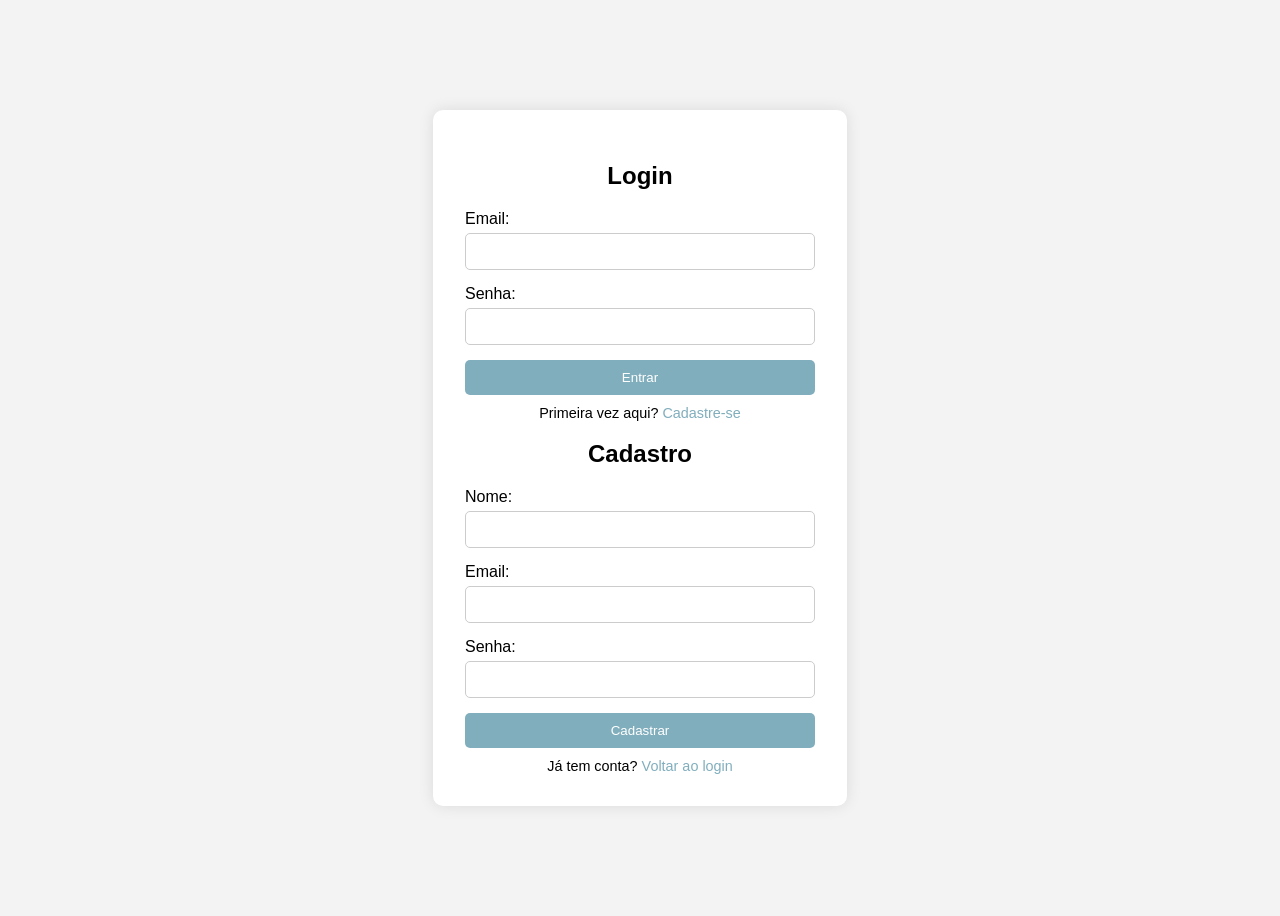
<file: src/main/resources/templates/index.html>
<!DOCTYPE html>
<html xmlns:th="http://www.thymeleaf.org">
<head>
	<meta charset="UTF-8">
	<title>Login - Sistema de Endereços</title>
	<style>
		body {
          display: flex;
          justify-content: center;
          align-items: center;
          height: 100vh;
          background-color: #f3f3f3;
          font-family: 'Josefin Sans', sans-serif;
        }

        .container {
          background: white;
          padding: 2rem;
          border-radius: 10px;
          box-shadow: 0 0 15px rgba(0, 0, 0, 0.1);
          width: 350px;
          position: relative;
        }

        h2 {
          text-align: center;
          margin-bottom: 20px;
        }

        form {
          display: flex;
          flex-direction: column;
        }

        label {
          margin-bottom: 5px;
        }

        input {
          margin-bottom: 15px;
          padding: 10px;
          border-radius: 5px;
          border: 1px solid #ccc;
        }

        button {
          background-color: #80aebd;
          color: white;
          border: none;
          padding: 10px;
          border-radius: 5px;
          cursor: pointer;
        }

        button:hover {
          background-color: #1A237E;
        }

        .link-toggle {
          text-align: center;
          margin-top: 10px;
          font-size: 0.9em;
        }

        .link-toggle a {
          color: #80aebd;
          text-decoration: none;
        }

        .link-toggle a:hover {
          text-decoration: underline;
        }

        /* Estilização do Toaster */
        .toast {
          position: fixed;
          top: 20px;
          right: 20px;
          color: white;
          padding: 15px 20px;
          border-radius: 8px;
          box-shadow: 0 0 10px rgba(0,0,0,0.2);
          z-index: 1000;
          animation: fadeOut 4s forwards;
        }
        .toast.success {
          background-color: #4caf50;
        }
        .toast.error {
          background-color: #f44336;
        }

        @keyframes fadeOut {
          0% { opacity: 1; }
          80% { opacity: 1; }
          100% { opacity: 0; display: none; }
        }
	</style>
</head>
<body>
<div th:if="${param.error}" class="toast error">
	<span th:if="${param.admin != null}">Credenciais de administrador inválidas</span>
	<span th:if="${param.admin == null}">Usuário ou senha inválidos</span>
</div>
<div th:if="${erroCadastro}" class="toast error" th:text="${erroCadastro}"></div>
<div th:if="${mensagemCadastro}" class="toast success" th:text="${mensagemCadastro}"></div>

<div class="container">
	<div id="loginForm" th:if="${#lists.isEmpty(param.cadastro) and erroCadastro == null}">
		<h2>Login</h2>
		<form th:action="@{/usuarios/login}" method="post">
			<label>Email:</label>
			<input type="email" name="username" required>

			<label>Senha:</label>
			<input type="password" name="password" required>

			<button type="submit">Entrar</button>
		</form>
		<div class="link-toggle">
			Primeira vez aqui? <a href="?cadastro=true">Cadastre-se</a>
		</div>
	</div>

	<div id="cadastroForm" th:if="${!#lists.isEmpty(param.cadastro) or erroCadastro != null}">
		<h2>Cadastro</h2>
		<form th:action="@{/usuarios}" method="post">
			<label>Nome:</label>
			<input type="text" name="nome" required>

			<label>Email:</label>
			<input type="email" name="email" required>

			<label>Senha:</label>
			<input type="password" name="senha" required>

			<button type="submit">Cadastrar</button>
		</form>
		<div class="link-toggle">
			Já tem conta? <a href="/">Voltar ao login</a>
		</div>
	</div>
</div>

<script th:if="${mensagemCadastro != null}">
	setTimeout(function() {
      window.location.href = '/';
    }, 4000);
</script>
</body>
</html>
</file>
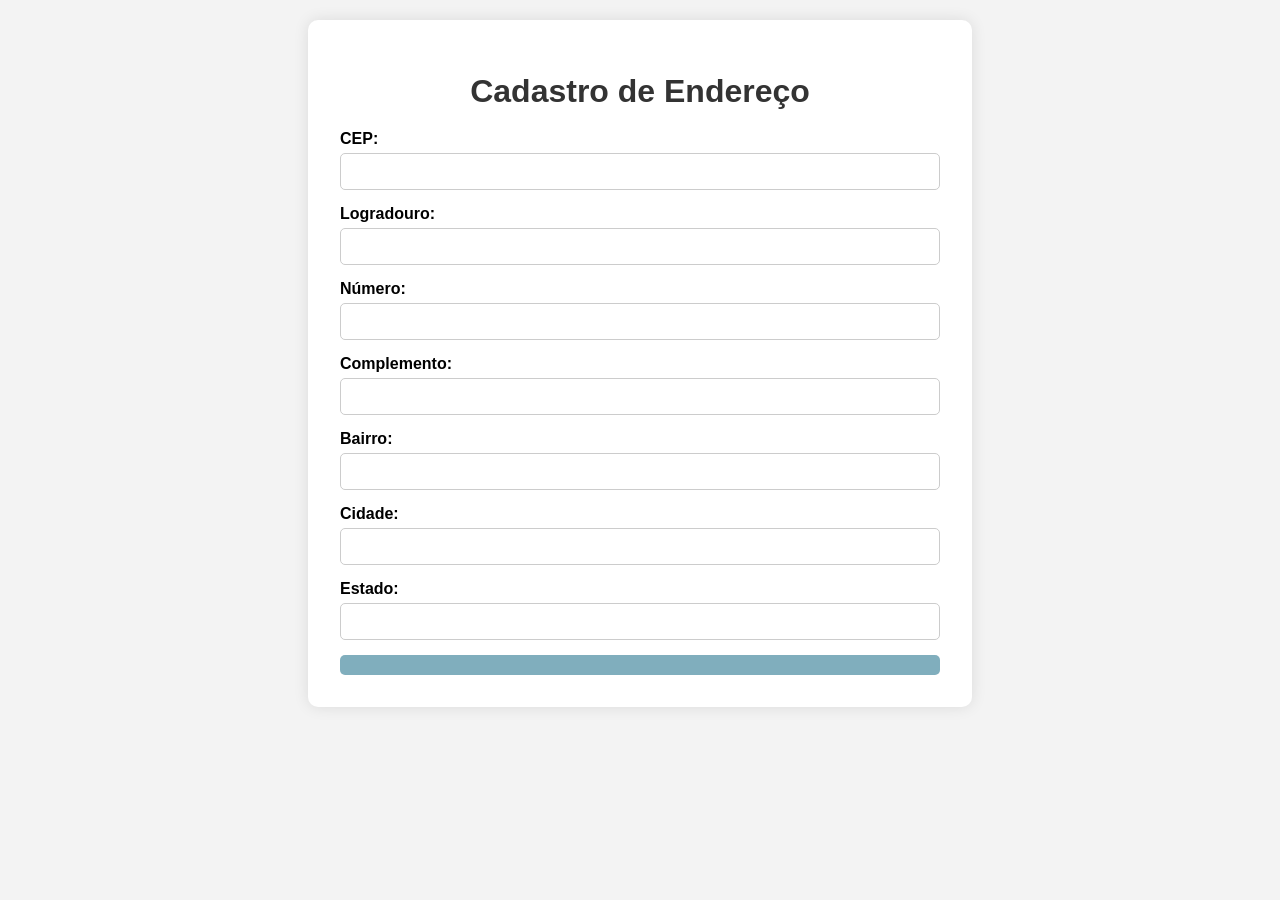
<file: src/main/resources/templates/form-endereco.html>
<!DOCTYPE html>
<html xmlns:th="http://www.thymeleaf.org">
<head>
	<meta charset="UTF-8">
	<title>Novo Endereço</title>
	<style>
		/* Estilização geral */
        body {
          display: flex;
          justify-content: center;
          align-items: center;
          background-color: #f3f3f3;
          font-family: 'Josefin Sans', sans-serif;
          padding: 20px;
          margin: 0;
        }

        /* Container centralizado com fundo branco, bordas arredondadas e sombra */
        .container {
          background: white;
          padding: 2rem;
          border-radius: 10px;
          box-shadow: 0 0 15px rgba(0, 0, 0, 0.1);
          width: 80%;
          max-width: 600px;
        }

        h1 {
          text-align: center;
          margin-bottom: 20px;
          color: #333;
        }

        form {
          display: flex;
          flex-direction: column;
        }

        label {
          margin-bottom: 5px;
          font-weight: bold;
        }

        input {
          margin-bottom: 15px;
          padding: 10px;
          border-radius: 5px;
          border: 1px solid #ccc;
        }

        button {
          background-color: #80aebd;
          color: white;
          border: none;
          padding: 10px;
          border-radius: 5px;
          cursor: pointer;
        }

        button:hover {
          background-color: #1A237E;
        }
	</style>
</head>
<body>
<div class="container">
	<h1>Cadastro de Endereço</h1>

	<form th:action="${endereco.id} != null ? @{/enderecos/{id}(id=${endereco.id})} : @{/enderecos}"
		  th:object="${endereco}" method="post">

		<input type="hidden" th:field="*{id}" />
		<input type="hidden" th:field="*{usuario.id}" />

		<label for="cep">CEP:</label>
		<input type="text" id="cep" th:field="*{cep}" required onblur="buscarCep()">

		<label for="logradouro">Logradouro:</label>
		<input type="text" id="logradouro" th:field="*{logradouro}" required>

		<label for="numero">Número:</label>
		<input type="text" id="numero" th:field="*{numero}" required>

		<label for="complemento">Complemento:</label>
		<input type="text" id="complemento" th:field="*{complemento}">

		<label for="bairro">Bairro:</label>
		<input type="text" id="bairro" th:field="*{bairro}" required>

		<label for="cidade">Cidade:</label>
		<input type="text" id="cidade" th:field="*{cidade}" required>

		<label for="estado">Estado:</label>
		<input type="text" id="estado" th:field="*{estado}" required>

		<button type="submit" th:text="${endereco.id} != null ? 'Atualizar' : 'Salvar'"></button>
	</form>
</div>

<script>
	function buscarCep() {
      const cep = document.getElementById("cep").value.replace(/\D/g, '');

      if (cep.length !== 8) {
        alert("CEP inválido.");
        return;
      }

      fetch(`https://viacep.com.br/ws/${cep}/json/`)
        .then(response => response.json())
        .then(data => {
          if (data.erro) {
            alert("CEP não encontrado.");
            return;
          }

          document.getElementById("logradouro").value = data.logradouro || '';
          document.getElementById("bairro").value = data.bairro || '';
          document.getElementById("cidade").value = data.localidade || '';
          document.getElementById("estado").value = data.uf || '';
        })
        .catch(() => {
          alert("Erro ao buscar o CEP.");
        });
    }
</script>
</body>
</html>
</file>
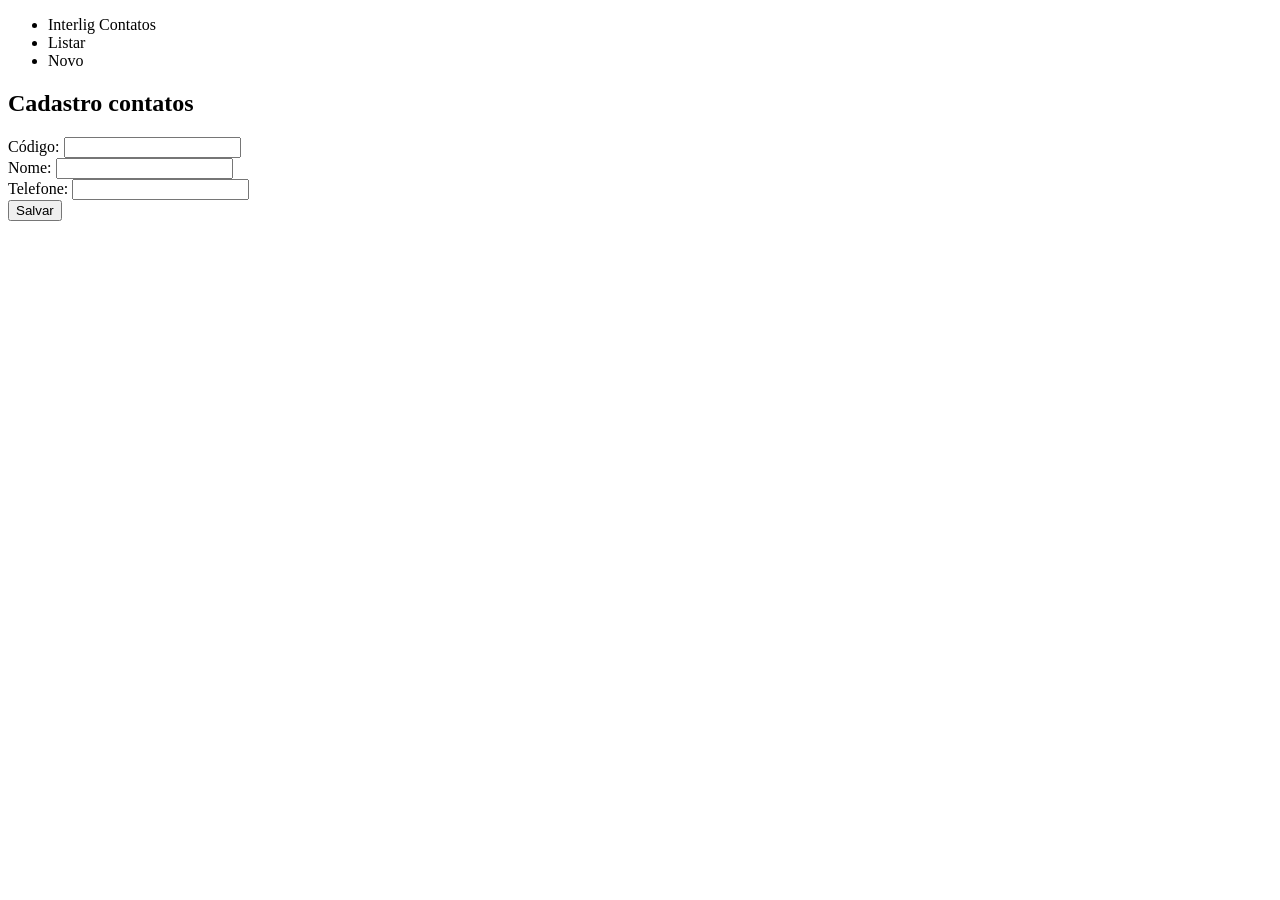
<file: src/main/resources/templates/formulario.html>
<!DOCTYPE html>
<html xmlns="http://www.w3.org/1999/xhtml" 
	xmlns:th="http://www.thymeleaf.org">
<head>

<meta charset="utf-8" />
<meta name="viewport" content="width=device-width"/>

<title>Interlig</title>

<link rel="stylesheet" th:href="@{/css/estilo.css}" />

</head>

<body>
	<header>
		<nav>
			<ul>
				<li><a th:href="@{/}"> Interlig Contatos </a></li>

				<li><a th:href="@{/contatos}"> Listar </a></li>

				<li><a th:href="@{/contatos/novo}"> Novo </a></li>
			</ul>
		</nav>

	</header>
	
	<main>
		<section>
			<h1>Cadastro contatos</h1>
		</section>

		<section>
			<form th:action="${contato.novo} ? @{/contatos} : @{/contatos/{contato}(contato=${contato.id})}" 
				th:object="${contato}" th:method="${contato.novo} ? post : put">
				
				<div th:if="${!contato.novo}">
					<label>Código: </label> 
					
					<input th:field="*{id}" readonly="readonly" />
				</div>
				
				<div>
					<label>Nome: </label> 
					
					<input th:field="*{nome}" />
				</div>

				<div>
					<label>Telefone: </label> 
					
					<input th:field="*{telefone}"/>
				</div>

				<div>
					<button>Salvar</button>
				</div>
			</form>
		</section>
	</main>
</body>

</html>
</file>
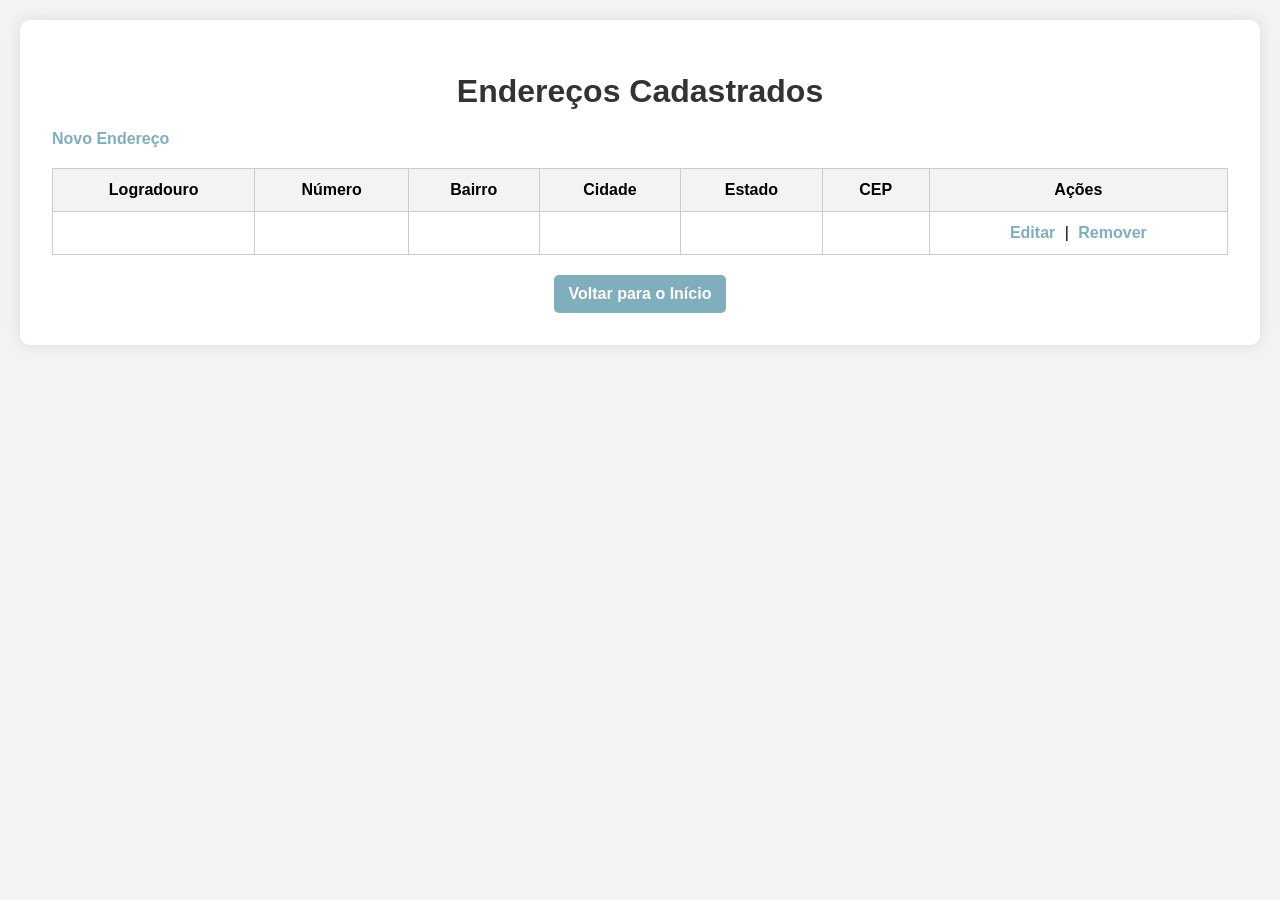
<file: src/main/resources/templates/listar-enderecos.html>
<!DOCTYPE html>
<html xmlns:th="http://www.thymeleaf.org">
<head>
	<meta charset="UTF-8">
	<title>Meus Endereços</title>
	<style>
		/* Estilização geral */
        body {
            display: flex;
            justify-content: center;
            align-items: center;
            background-color: #f3f3f3;
            font-family: 'Josefin Sans', sans-serif;
            padding: 20px;
            margin: 0;
        }

        /* Container centralizado com fundo branco e sombra */
        .container {
            background: white;
            padding: 2rem;
            border-radius: 10px;
            box-shadow: 0 0 15px rgba(0, 0, 0, 0.1);
            width: 95%;
            max-width: 1200px;
        }

        h1 {
            text-align: center;
            margin-bottom: 20px;
            color: #333;
        }

        a {
            text-decoration: none;
            color: #80aebd;
            font-weight: bold;
        }

        a:hover {
            text-decoration: underline;
        }

        /* Estilização da tabela - AJUSTE PARA CONTEÚDO */
        table {
            width: 100%;
            border-collapse: collapse;
            margin-top: 20px;
            table-layout: auto; /* Permite que as colunas se ajustem ao conteúdo */
        }

        th, td {
            padding: 12px 15px;
            text-align: center;
            border: 1px solid #ccc;
            white-space: nowrap; /* Impede quebra de linha */
        }

        th {
            background-color: #f3f3f3;
            font-size: 1em;
        }

        /* Ações com espaço controlado */
        .acoes a {
            margin: 0 5px;
            white-space: nowrap;
        }

        .botao-voltar {
            display: block;
            margin: 20px auto 0;
            padding: 10px 15px;
            background-color: #80aebd;
            color: white;
            border-radius: 5px;
            text-align: center;
            width: fit-content;
        }

        .botao-voltar:hover {
            background-color: #1A237E;
        }

        /* Hover suave apenas */
        tbody tr:hover {
            background-color: #f8f9fa;
        }
	</style>
</head>
<body>
<div class="container">
	<h1>Endereços Cadastrados</h1>

	<a th:href="@{'/enderecos/novo?usuarioId=' + ${usuarioId}}">Novo Endereço</a>

	<table>
		<thead>
		<tr>
			<th>Logradouro</th>
			<th>Número</th>
			<th>Bairro</th>
			<th>Cidade</th>
			<th>Estado</th>
			<th>CEP</th>
			<th>Ações</th>
		</tr>
		</thead>
		<tbody>
		<tr th:each="endereco : ${enderecos}">
			<td th:text="${endereco.logradouro}"></td>
			<td th:text="${endereco.numero}"></td>
			<td th:text="${endereco.bairro}"></td>
			<td th:text="${endereco.cidade}"></td>
			<td th:text="${endereco.estado}"></td>
			<td th:text="${endereco.cep}"></td>
			<td class="acoes">
				<a th:href="@{'/enderecos/' + ${endereco.id} + '/editar'}">Editar</a>
				|
				<a th:href="@{'/enderecos/' + ${endereco.id} + '/remover'}">Remover</a>
			</td>
		</tr>
		</tbody>
	</table>
	<a th:href="@{/}" class="botao-voltar">Voltar para o Início</a>
</div>
</body>
</html>
</file>
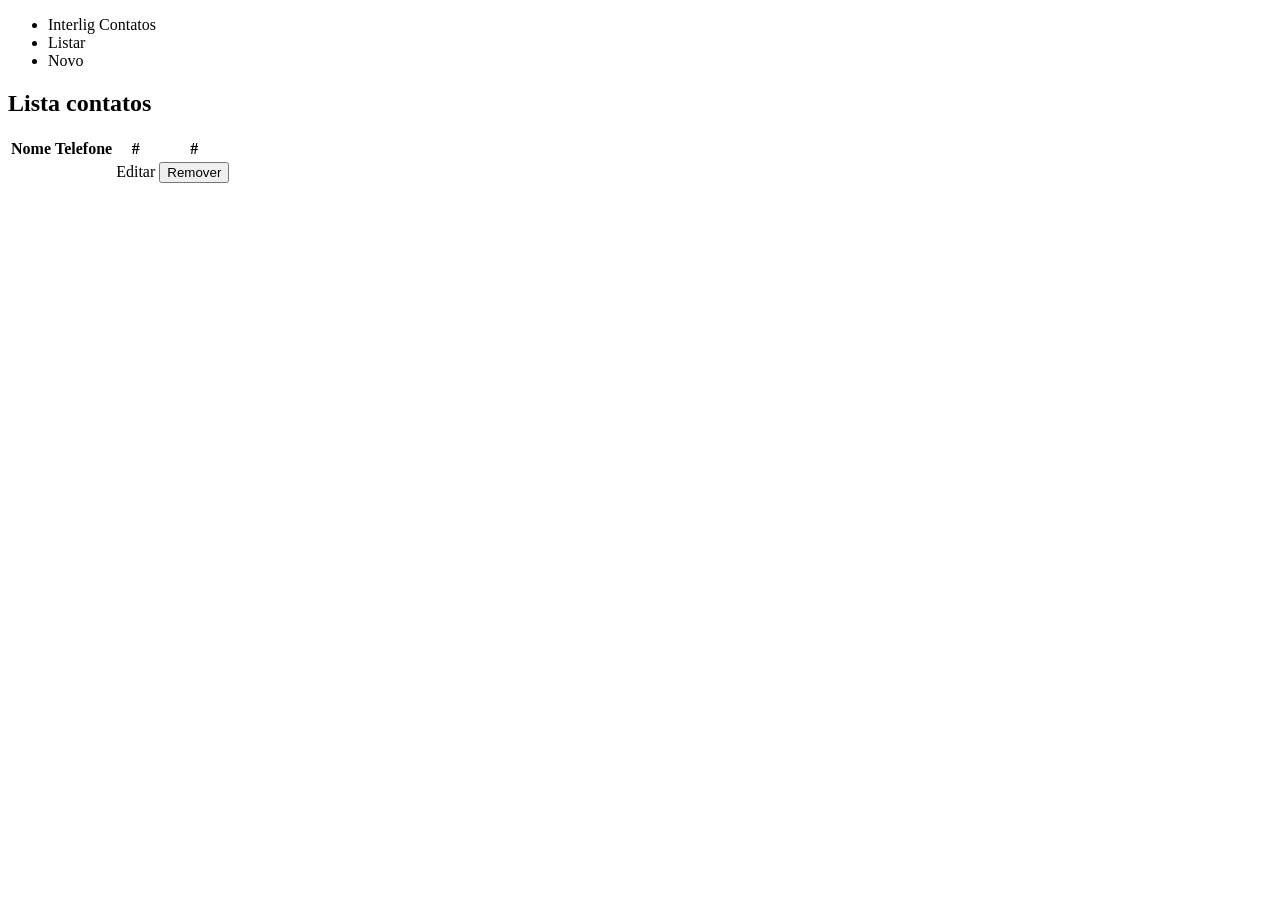
<file: src/main/resources/templates/listar.html>
<!DOCTYPE html>
<html xmlns="http://www.w3.org/1999/xhtml" 
	xmlns:th="http://www.thymeleaf.org">
<head>

<meta charset="utf-8" />
<meta name="viewport" content="width=device-width"/>

<title>Interlig</title>

<link rel="stylesheet" th:href="@{/css/estilo.css}" />

</head>

<body>
	<header>
		<nav>
			<ul>
				<li><a th:href="@{/}"> Interlig Contatos </a></li>

				<li><a th:href="@{/contatos}"> Listar </a></li>

				<li><a th:href="@{/contatos/novo}"> Novo </a></li>
			</ul>
		</nav>

	</header>
	
	<main>
		<section>
			<h1>Lista contatos</h1>
		</section>
		
		<section>
			<table>
				<thead>
					<tr>	
						<th>Nome</th>
						<th>Telefone</th>
						<th>#</th>
						<th>#</th>
					</tr>
				</thead>
				
				<tbody>
					<tr th:each="contato: ${contatos}">
						<td th:text="${contato.nome}"></td>
						
						<td th:text="${contato.telefone}"></td>
						
						<td>
							<a th:href="@{/contatos/{contato}/editar(contato=${contato.id})}">Editar</a>
						</td>
						
						<td>
							<form th:action="@{/contatos/{contato}(contato=${contato.id})}"
								th:method="delete">
								<button>Remover</button>
							</form>
						</td>
					</tr>
				</tbody>
			</table>
		</section>
	</main>
</body>

</html>
</file>
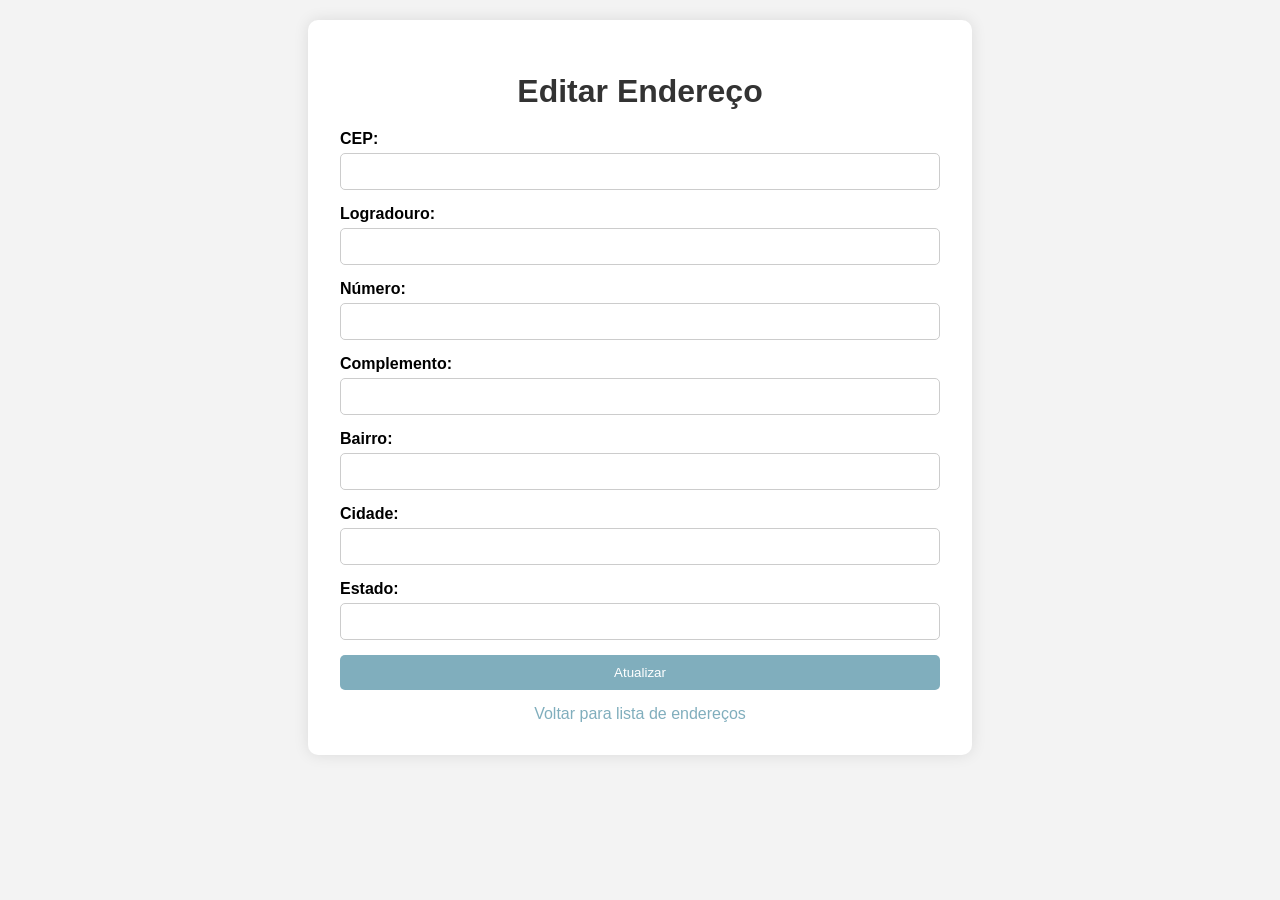
<file: src/main/resources/templates/admin/form-endereco.html>
<!DOCTYPE html>
<html xmlns:th="http://www.thymeleaf.org">
<head>
    <meta charset="UTF-8">
    <title>Editar Endereço</title>
    <style>
        body {
            display: flex;
            justify-content: center;
            align-items: center;
            background-color: #f3f3f3;
            font-family: 'Josefin Sans', sans-serif;
            padding: 20px;
            margin: 0;
        }
        .container {
            background: white;
            padding: 2rem;
            border-radius: 10px;
            box-shadow: 0 0 15px rgba(0, 0, 0, 0.1);
            width: 80%;
            max-width: 600px;
        }
        h1 {
            text-align: center;
            margin-bottom: 20px;
            color: #333;
        }
        form {
            display: flex;
            flex-direction: column;
        }
        label {
            margin-bottom: 5px;
            font-weight: bold;
        }
        input {
            margin-bottom: 15px;
            padding: 10px;
            border-radius: 5px;
            border: 1px solid #ccc;
        }
        button {
            background-color: #80aebd;
            color: white;
            border: none;
            padding: 10px;
            border-radius: 5px;
            cursor: pointer;
        }
        button:hover {
            background-color: #1A237E;
        }
        .back-link {
            display: block;
            text-align: center;
            margin-top: 15px;
            color: #80aebd;
        }
    </style>
</head>
<body>
<div class="container">
    <h1>Editar Endereço</h1>

    <form th:action="@{/admin/enderecos/{id}(id=${endereco.id})}"
          th:object="${endereco}" method="post">

        <input type="hidden" th:field="*{id}" />
        <input type="hidden" th:field="*{usuario.id}" />

        <label for="cep">CEP:</label>
        <input type="text" id="cep" th:field="*{cep}" required onblur="buscarCep()">

        <label for="logradouro">Logradouro:</label>
        <input type="text" id="logradouro" th:field="*{logradouro}" required>

        <label for="numero">Número:</label>
        <input type="text" id="numero" th:field="*{numero}" required>

        <label for="complemento">Complemento:</label>
        <input type="text" id="complemento" th:field="*{complemento}">

        <label for="bairro">Bairro:</label>
        <input type="text" id="bairro" th:field="*{bairro}" required>

        <label for="cidade">Cidade:</label>
        <input type="text" id="cidade" th:field="*{cidade}" required>

        <label for="estado">Estado:</label>
        <input type="text" id="estado" th:field="*{estado}" required>

        <button type="submit">Atualizar</button>
    </form>

    <a th:href="@{'/admin/usuarios/' + ${endereco.usuario.id} + '/enderecos'}"
       class="back-link">Voltar para lista de endereços</a>
</div>

<script>
    function buscarCep() {
        const cep = document.getElementById("cep").value.replace(/\D/g, '');

        if (cep.length !== 8) {
            alert("CEP inválido.");
            return;
        }

        fetch(`https://viacep.com.br/ws/${cep}/json/`)
            .then(response => response.json())
            .then(data => {
                if (data.erro) {
                    alert("CEP não encontrado.");
                    return;
                }

                document.getElementById("logradouro").value = data.logradouro || '';
                document.getElementById("bairro").value = data.bairro || '';
                document.getElementById("cidade").value = data.localidade || '';
                document.getElementById("estado").value = data.uf || '';
            })
            .catch(() => {
                alert("Erro ao buscar o CEP.");
            });
    }
</script>
</body>
</html>
</file>
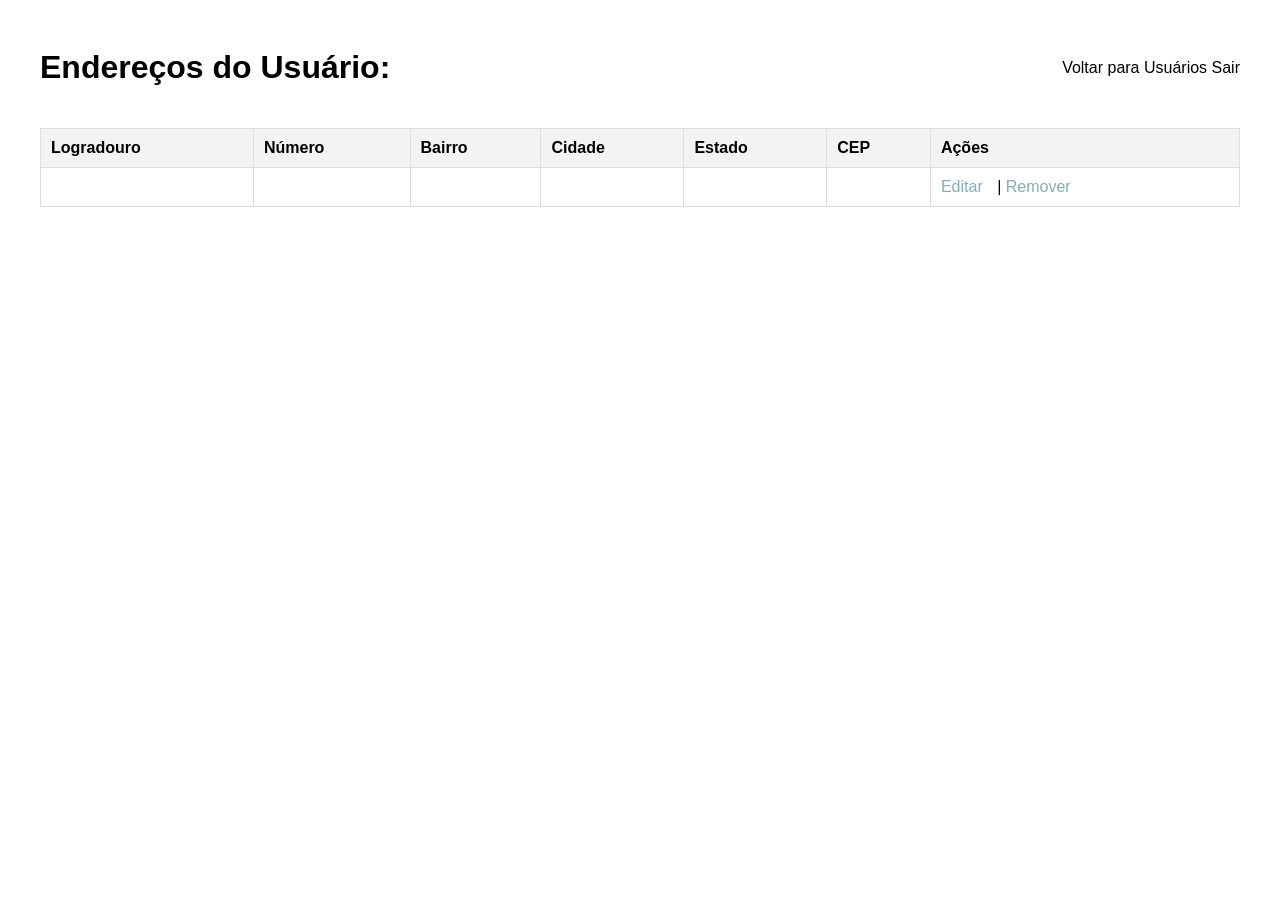
<file: src/main/resources/templates/admin/listar-enderecos-usuario.html>
<!DOCTYPE html>
<html xmlns:th="http://www.thymeleaf.org">
<head>
    <meta charset="UTF-8">
    <title>Endereços do Usuário</title>
    <style>
        body {
            font-family: 'Josefin Sans', sans-serif;
            padding: 20px;
        }
        .container {
            max-width: 1200px;
            margin: 0 auto;
        }
        table {
            width: 100%;
            border-collapse: collapse;
            margin-top: 20px;
        }
        th, td {
            padding: 10px;
            border: 1px solid #ddd;
            text-align: left;
        }
        th {
            background-color: #f3f3f3;
        }
        .actions a {
            margin-right: 10px;
            color: #80aebd;
        }
        .header {
            display: flex;
            justify-content: space-between;
            align-items: center;
            margin-bottom: 20px;
        }

           .toast {
        position: fixed;
        top: 20px;
        right: 20px;
        color: white;
        padding: 15px 20px;
        border-radius: 8px;
        box-shadow: 0 0 10px rgba(0,0,0,0.2);
        z-index: 1000;
        animation: fadeOut 4s forwards;
    }
    .toast.success {
        background-color: #4caf50;
    }
    @keyframes fadeOut {
        0% { opacity: 1; }
        80% { opacity: 1; }
        100% { opacity: 0; display: none; }
    }
    </style>
</head>
<body>
<div th:if="${param.atualizado}" class="toast success">
    Endereço atualizado com sucesso!
</div>
<div th:if="${param.removido}" class="toast success">
    Endereço removido com sucesso!
</div>
<div th:if="${param.erro}" class="toast error">
    Erro ao remover endereço.
</div>
<div class="container">
    <div class="header">
        <h1>Endereços do Usuário: <span th:text="${usuario.nome}"></span></h1>
        <div>
            <a th:href="@{/admin/usuarios}">Voltar para Usuários</a>
            <a th:href="@{/logout}">Sair</a>
        </div>
    </div>

    <table>
        <thead>
        <tr>
            <th>Logradouro</th>
            <th>Número</th>
            <th>Bairro</th>
            <th>Cidade</th>
            <th>Estado</th>
            <th>CEP</th>
            <th>Ações</th>
        </tr>
        </thead>
        <tbody>
        <tr th:each="endereco : ${enderecos}">
            <td th:text="${endereco.logradouro}"></td>
            <td th:text="${endereco.numero}"></td>
            <td th:text="${endereco.bairro}"></td>
            <td th:text="${endereco.cidade}"></td>
            <td th:text="${endereco.estado}"></td>
            <td th:text="${endereco.cep}"></td>
            <td class="actions">
                <a th:href="@{'/admin/enderecos/' + ${endereco.id} + '/editar'}">Editar</a> |
                <a th:href="@{'/admin/enderecos/' + ${endereco.id} + '/remover'}"
                   onclick="return confirm('Tem certeza que deseja remover este endereço?')">Remover</a>
            </td>
        </tr>
        </tbody>
    </table>
</div>
<script>
    document.querySelectorAll('a[onclick]').forEach(link => {
        link.onclick = function(e) {
            if (!confirm('Tem certeza que deseja remover este endereço?')) {
                e.preventDefault();
            }
        };
    });
</script>
</body>
</html>
</file>
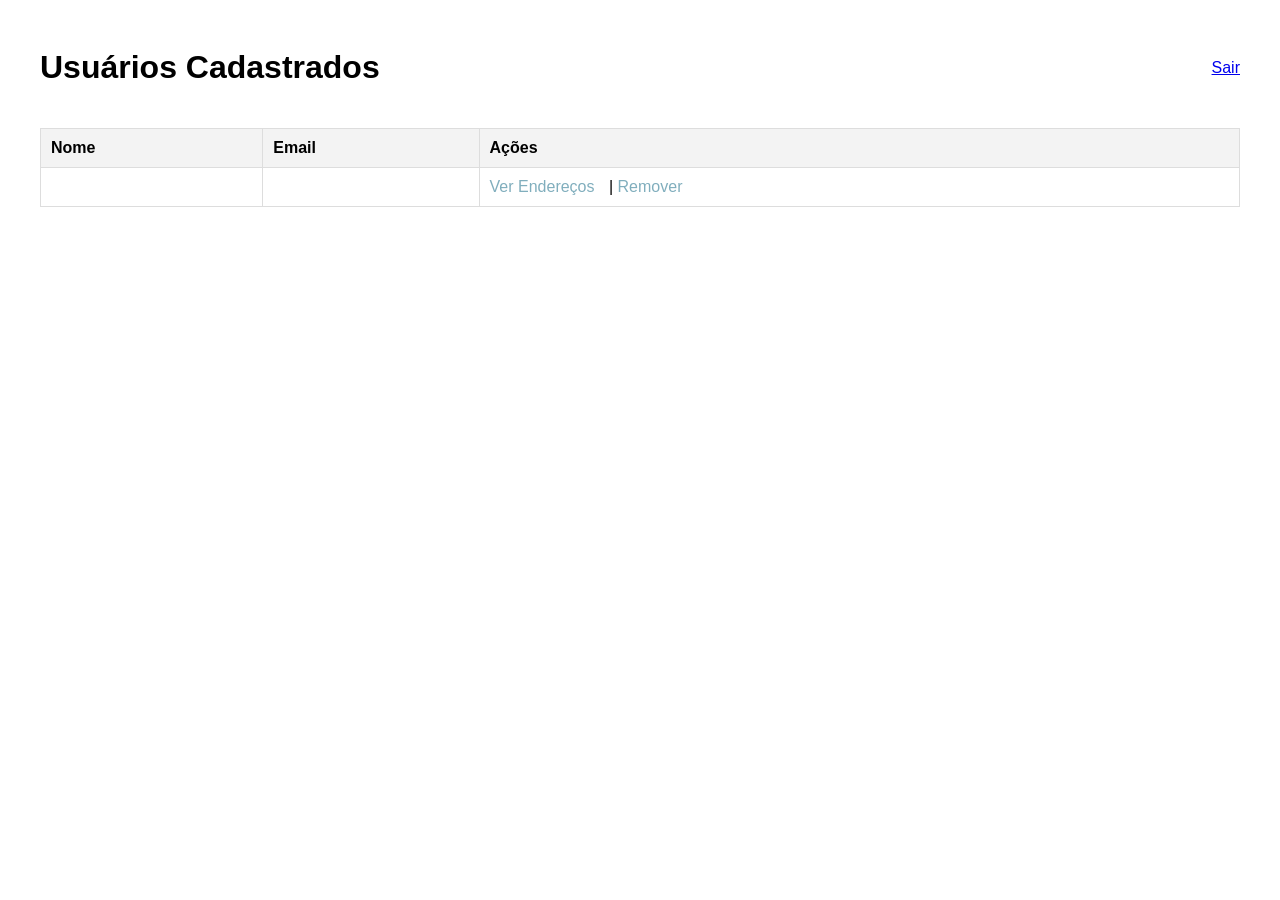
<file: src/main/resources/templates/admin/listar-usuarios.html>
<!DOCTYPE html>
<html xmlns:th="http://www.thymeleaf.org">
<head>
    <meta charset="UTF-8">
    <title>Administração - Usuários</title>
    <style>
        body {
            font-family: 'Josefin Sans', sans-serif;
            padding: 20px;
        }
        .container {
            max-width: 1200px;
            margin: 0 auto;
        }
        table {
            width: 100%;
            border-collapse: collapse;
            margin-top: 20px;
        }
        th, td {
            padding: 10px;
            border: 1px solid #ddd;
            text-align: left;
        }
        th {
            background-color: #f3f3f3;
        }
        .actions a {
            margin-right: 10px;
            color: #80aebd;
        }
        .header {
            display: flex;
            justify-content: space-between;
            align-items: center;
            margin-bottom: 20px;
        }
    </style>
</head>
<body>
<div class="container">
    <div class="header">
        <h1>Usuários Cadastrados</h1>
        <div>
            <a href="/logout">Sair</a>
        </div>
    </div>

    <table>
        <thead>
        <tr>
            <th>Nome</th>
            <th>Email</th>
            <th>Ações</th>
        </tr>
        </thead>
        <tbody>
        <tr th:each="usuario : ${usuarios}">
            <td th:text="${usuario.nome}"></td>
            <td th:text="${usuario.email}"></td>
            <td class="actions">
                <a th:href="@{'/admin/usuarios/' + ${usuario.id} + '/enderecos'}">Ver Endereços</a> |
                <a th:href="@{'/admin/usuarios/' + ${usuario.id} + '/remover'}"
                   onclick="return confirm('Tem certeza que deseja remover este usuário?')">Remover</a>
            </td>
        </tr>
        </tbody>
    </table>
</div>
</body>
</html>
</file>
